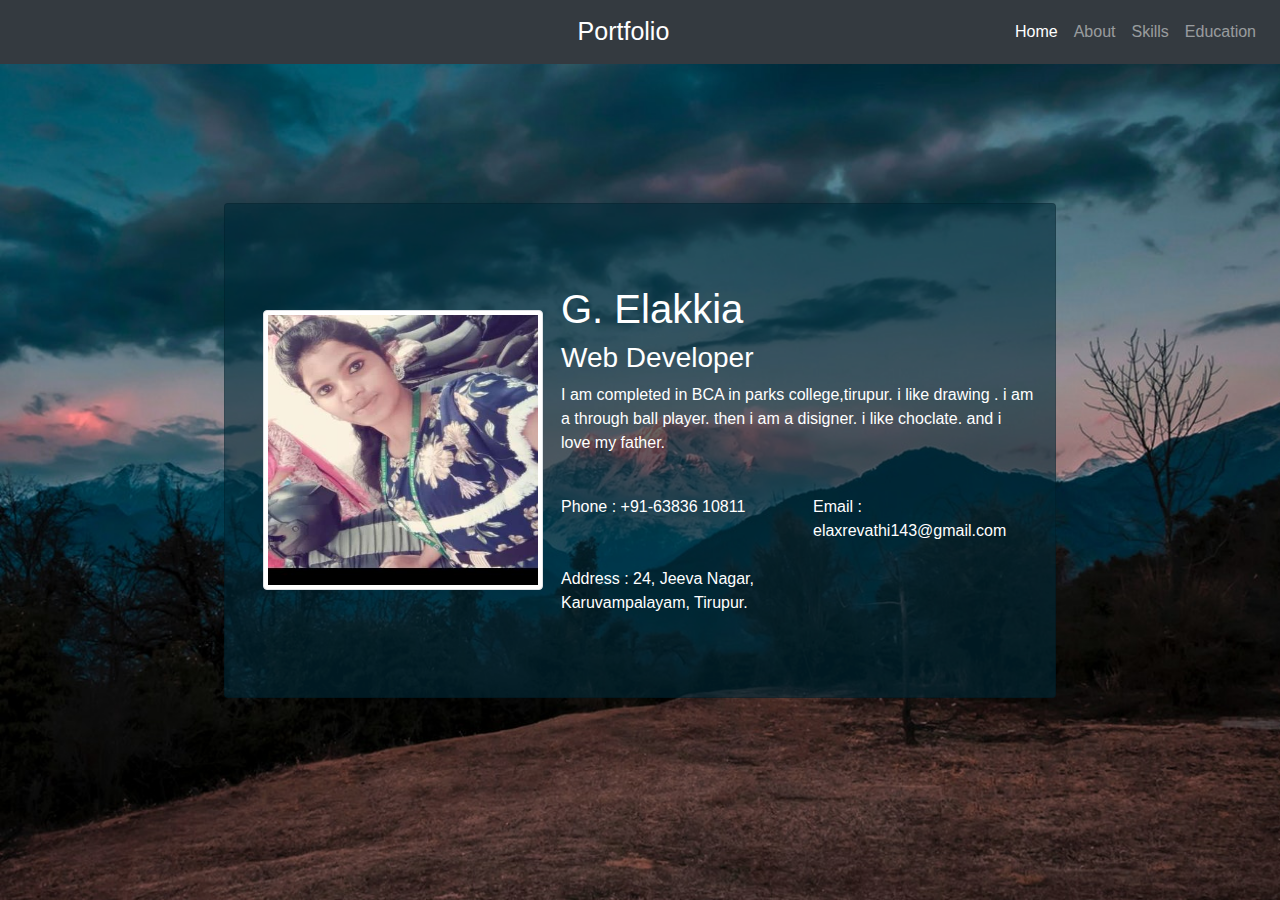
<file: index.html>
<!DOCTYPE html>
<html lang="en">
  <head>
    <!-- Required meta tags -->
    <meta charset="utf-8" />
    <meta
      name="viewport"
      content="width=device-width, initial-scale=1, shrink-to-fit=no"
    />

    <!-- Bootstrap CSS -->
    <link rel="stylesheet" href="./css/bootstrap.min.css" />
    <link rel="stylesheet" href="./css/custom.css" />
    <title>My Portfolio</title>
  </head>
  <body
    style="background-image: url('./images/home.jpg');background-repeat: no-repeat;background-size: cover;height: 100vh;"
  >
    <nav class="navbar fixed-top navbar-expand-lg navbar-dark bg-dark">
      <span class="navbar-brand mb-0 h1 text-white">Portfolio</span>
      <button
        class="navbar-toggler"
        type="button"
        data-toggle="collapse"
        data-target="#navbarText"
        aria-controls="navbarText"
        aria-expanded="false"
        aria-label="Toggle navigation"
      >
        <span class="navbar-toggler-icon"></span>
      </button>
      <div class="collapse navbar-collapse" id="navbarText">
        <ul class="navbar-nav mr-auto"></ul>
        <ul class="navbar-nav">
          <li class="nav-item active">
            <a class="nav-link" href="#"
              >Home <span class="sr-only">(current)</span></a
            >
          </li>
          <li class="nav-item">
            <a class="nav-link" href="about.html">About</a>
          </li>
          <li class="nav-item">
            <a class="nav-link" href="skills.html">Skills</a>
          </li>
          <li class="nav-item">
            <a class="nav-link" href="education.html">Education</a>
          </li>
        </ul>
      </div>
    </nav>
    <div class="page-center">
      <div class="card text-white transparent-card home-card">
        <div class="home-info-grid">
          <div class="text-center">
            <img
              style="height: 280px; width: 280px;"
              src="./images/profile.jpeg"
              alt="Profile Picture"
              class="img-thumbnail img-fluid"
            />
          </div>
          <div>
            <div>
              <h1>G. Elakkia</h1>
              <h3>Web Developer</h3>
              <p>
                I am completed in BCA in parks college,tirupur. i like drawing .
                i am a through ball player. then i am a disigner. i like
                choclate. and i love my father.
              </p>
            </div>
            <div>
              <div class="row pb-4 pt-4">
                <div class="col">
                  Phone :
                  <a class="text-white" href="tel:+916383610811"
                    >+91-63836 10811</a
                  >
                </div>
                <div class="col">
                  Email :
                  <a class="text-white" href="mailto:elaxrevathi143@gmail.com"
                    >elaxrevathi143@gmail.com</a
                  >
                </div>
              </div>
              <div class="row">
                <div class="col">
                  Address : 24, Jeeva Nagar, Karuvampalayam, Tirupur.
                </div>
                <div class="col"></div>
              </div>
            </div>
          </div>
        </div>
      </div>
    </div>
    <!-- Optional JavaScript -->
    <!-- jQuery first, then Popper.js, then Bootstrap JS -->
    <script src="./js/jquery-3.3.1.slim.min.js"></script>
    <script src="./js/popper.min.js"></script>
    <script src="./js/bootstrap.min.js"></script>
  </body>
</html>
</file>
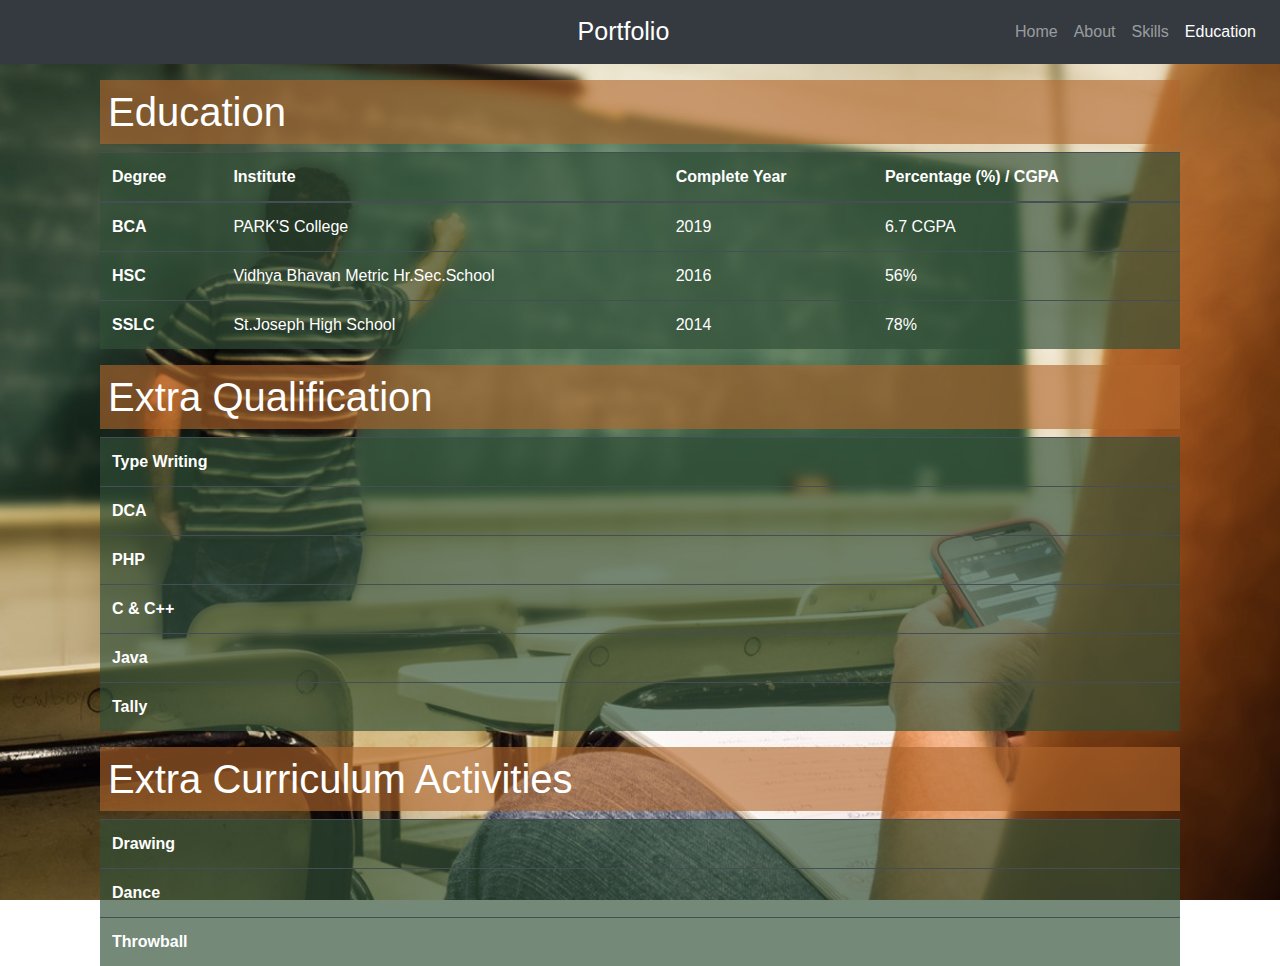
<file: education.html>
<!DOCTYPE html>
<html lang="en">
  <head>
    <!-- Required meta tags -->
    <meta charset="utf-8" />
    <meta
      name="viewport"
      content="width=device-width, initial-scale=1, shrink-to-fit=no"
    />

    <!-- Bootstrap CSS -->
    <link rel="stylesheet" href="./css/bootstrap.min.css" />
    <link rel="stylesheet" href="./css/custom.css" />
    <title>My Portfolio</title>
  </head>
  <body
    style="background-image: url('./images/education.jpg');background-repeat: no-repeat;background-size: cover;height: 100vh;"
  >
    <nav class="navbar fixed-top navbar-expand-lg navbar-dark bg-dark">
      <span class="navbar-brand mb-0 h1 text-white">Portfolio</span>
      <button
        class="navbar-toggler"
        type="button"
        data-toggle="collapse"
        data-target="#navbarText"
        aria-controls="navbarText"
        aria-expanded="false"
        aria-label="Toggle navigation"
      >
        <span class="navbar-toggler-icon"></span>
      </button>
      <div class="collapse navbar-collapse" id="navbarText">
        <ul class="navbar-nav mr-auto"></ul>
        <ul class="navbar-nav">
          <li class="nav-item">
            <a class="nav-link" href="index.html">Home</a>
          </li>
          <li class="nav-item">
            <a class="nav-link" href="about.html">About</a>
          </li>
          <li class="nav-item">
            <a class="nav-link" href="skills.html">Skills</a>
          </li>
          <li class="nav-item active">
            <a class="nav-link" href="education.html"
              >Education <span class="sr-only">(current)</span></a
            >
          </li>
        </ul>
      </div>
    </nav>
    <div>
      <div class="container" style="padding-top:80px">
        <div class="container-fluid">
          <div>
            <h1 class="text-white p-2" style="background-color: #b0652b9e;">
              Education
            </h1>
          </div>
          <table class="table table-dark education-table">
            <thead>
              <tr>
                <th scope="col">Degree</th>
                <th scope="col">Institute</th>
                <th scope="col">Complete Year</th>
                <th scope="col">Percentage (%) / CGPA</th>
              </tr>
            </thead>
            <tbody>
              <tr>
                <th scope="row">BCA</th>
                <td>PARK'S College</td>
                <td>2019</td>
                <td>6.7 CGPA</td>
              </tr>
              <tr>
                <th scope="row">HSC</th>
                <td>Vidhya Bhavan Metric Hr.Sec.School</td>
                <td>2016</td>
                <td>56%</td>
              </tr>
              <tr>
                <th scope="row">SSLC</th>
                <td>St.Joseph High School</td>
                <td>2014</td>
                <td>78%</td>
              </tr>
            </tbody>
          </table>
          <div>
            <h1 class="text-white p-2" style="background-color: #b0652b9e;">
              Extra Qualification
            </h1>
          </div>
          <table class="table table-dark education-table">
            <tbody>
              <tr>
                <th scope="row">Type Writing</th>
              </tr>
              <tr>
                <th scope="row">DCA</th>
              </tr>
              <tr>
                <th scope="row">PHP</th>
              </tr>
              <tr>
                <th scope="row">C & C++</th>
              </tr>
              <tr>
                <th scope="row">Java</th>
              </tr>
              <tr>
                <th scope="row">Tally</th>
              </tr>
            </tbody>
          </table>
          <div>
            <h1 class="text-white p-2" style="background-color: #b0652b9e;">
              Extra Curriculum Activities
            </h1>
          </div>
          <table class="table table-dark education-table">
            <tbody>
              <tr>
                <th scope="row">Drawing</th>
              </tr>
              <tr>
                <th scope="row">Dance</th>
              </tr>
              <tr>
                <th scope="row">Throwball</th>
              </tr>
            </tbody>
          </table>
        </div>
      </div>
    </div>
    <!-- Optional JavaScript -->
    <!-- jQuery first, then Popper.js, then Bootstrap JS -->
    <script src="./js/jquery-3.3.1.slim.min.js"></script>
    <script src="./js/popper.min.js"></script>
    <script src="./js/bootstrap.min.js"></script>
  </body>
</html>
</file>
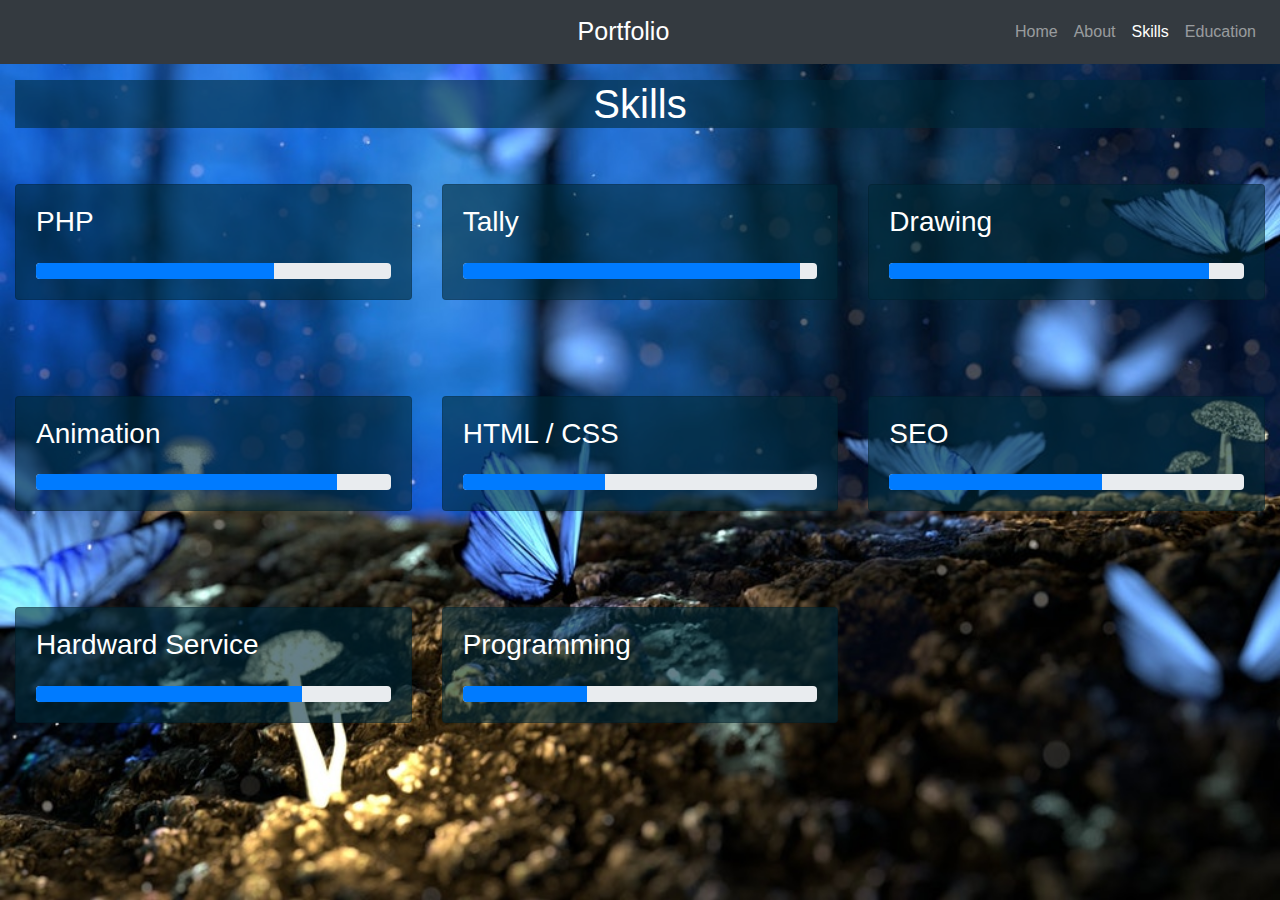
<file: skills.html>
<!DOCTYPE html>
<html lang="en">
  <head>
    <!-- Required meta tags -->
    <meta charset="utf-8" />
    <meta
      name="viewport"
      content="width=device-width, initial-scale=1, shrink-to-fit=no"
    />

    <!-- Bootstrap CSS -->
    <link rel="stylesheet" href="./css/bootstrap.min.css" />
    <link rel="stylesheet" href="./css/custom.css" />
    <title>My Portfolio</title>
  </head>
  <body
    style="background-image: url('./images/skills1.jpg');background-repeat: no-repeat;background-size: cover;height: 100vh;"
  >
    <nav class="navbar fixed-top navbar-expand-lg navbar-dark bg-dark">
      <span class="navbar-brand mb-0 h1 text-white">Portfolio</span>
      <button
        class="navbar-toggler"
        type="button"
        data-toggle="collapse"
        data-target="#navbarText"
        aria-controls="navbarText"
        aria-expanded="false"
        aria-label="Toggle navigation"
      >
        <span class="navbar-toggler-icon"></span>
      </button>
      <div class="collapse navbar-collapse" id="navbarText">
        <ul class="navbar-nav mr-auto"></ul>
        <ul class="navbar-nav">
          <li class="nav-item">
            <a class="nav-link" href="index.html">Home</a>
          </li>
          <li class="nav-item">
            <a class="nav-link" href="about.html">About</a>
          </li>
          <li class="nav-item active">
            <a class="nav-link" href="skills.html"
              >Skills <span class="sr-only">(current)</span></a
            >
          </li>
          <li class="nav-item">
            <a class="nav-link" href="education.html">Education</a>
          </li>
        </ul>
      </div>
    </nav>
    <div>
      <div style="padding-top:80px">
        <div class="container-fluid">
          <div class="text-center">
            <h1 class="text-white" style="background-color: #002a3899;">
              Skills
            </h1>
          </div>
          <div class="row pt-5 pb-5">
            <div class="col">
              <div class="card transparent-card skill-card">
                <div>
                  <h3 class="pb-3">PHP</h3>
                  <div class="progress">
                    <div
                      class="progress-bar bg-primary"
                      role="progressbar"
                      style="width: 67%"
                      aria-valuenow="25"
                      aria-valuemin="0"
                      aria-valuemax="100"
                    ></div>
                  </div>
                </div>
              </div>
            </div>
            <div class="col">
              <div class="card transparent-card skill-card">
                <div>
                  <h3 class="pb-3">Tally</h3>
                  <div class="progress">
                    <div
                      class="progress-bar bg-primary"
                      role="progressbar"
                      style="width: 95%"
                      aria-valuenow="25"
                      aria-valuemin="0"
                      aria-valuemax="100"
                    ></div>
                  </div>
                </div>
              </div>
            </div>
            <div class="col">
              <div class="card transparent-card skill-card">
                <div>
                  <h3 class="pb-3">Drawing</h3>
                  <div class="progress">
                    <div
                      class="progress-bar bg-primary"
                      role="progressbar"
                      style="width: 90%"
                      aria-valuenow="25"
                      aria-valuemin="0"
                      aria-valuemax="100"
                    ></div>
                  </div>
                </div>
              </div>
            </div>
          </div>
          <div class="row pt-5 pb-5">
            <div class="col">
              <div class="card transparent-card skill-card">
                <div>
                  <h3 class="pb-3">Animation</h3>
                  <div class="progress">
                    <div
                      class="progress-bar bg-primary"
                      role="progressbar"
                      style="width: 85%"
                      aria-valuenow="25"
                      aria-valuemin="0"
                      aria-valuemax="100"
                    ></div>
                  </div>
                </div>
              </div>
            </div>
            <div class="col">
              <div class="card transparent-card skill-card">
                <div>
                  <h3 class="pb-3">HTML / CSS</h3>
                  <div class="progress">
                    <div
                      class="progress-bar bg-primary"
                      role="progressbar"
                      style="width: 40%"
                      aria-valuenow="25"
                      aria-valuemin="0"
                      aria-valuemax="100"
                    ></div>
                  </div>
                </div>
              </div>
            </div>
            <div class="col">
              <div class="card transparent-card skill-card">
                <div>
                  <h3 class="pb-3">SEO</h3>
                  <div class="progress">
                    <div
                      class="progress-bar bg-primary"
                      role="progressbar"
                      style="width: 60%"
                      aria-valuenow="25"
                      aria-valuemin="0"
                      aria-valuemax="100"
                    ></div>
                  </div>
                </div>
              </div>
            </div>
          </div>
          <div class="row pt-5 pb-5">
            <div class="col">
              <div class="card transparent-card skill-card">
                <div>
                  <h3 class="pb-3">Hardward Service</h3>
                  <div class="progress">
                    <div
                      class="progress-bar bg-primary"
                      role="progressbar"
                      style="width: 75%"
                      aria-valuenow="75"
                      aria-valuemin="0"
                      aria-valuemax="100"
                    ></div>
                  </div>
                </div>
              </div>
            </div>
            <div class="col">
              <div class="card transparent-card skill-card">
                <div>
                  <h3 class="pb-3">Programming</h3>
                  <div class="progress">
                    <div
                      class="progress-bar bg-primary"
                      role="progressbar"
                      style="width: 35%"
                      aria-valuenow="25"
                      aria-valuemin="0"
                      aria-valuemax="100"
                    ></div>
                  </div>
                </div>
              </div>
            </div>
            <div class="col">
              <!-- <div class="card transparent-card skill-card">
                <div>
                  <h3 class="pb-3">About Me!</h3>
                  <div class="progress">
                    <div
                      class="progress-bar bg-primary"
                      role="progressbar"
                      style="width: 55%"
                      aria-valuenow="25"
                      aria-valuemin="0"
                      aria-valuemax="100"
                    ></div>
                  </div>
                </div>
              </div> -->
            </div>
          </div>
        </div>
      </div>
    </div>
    <!-- Optional JavaScript -->
    <!-- jQuery first, then Popper.js, then Bootstrap JS -->
    <script src="./js/jquery-3.3.1.slim.min.js"></script>
    <script src="./js/popper.min.js"></script>
    <script src="./js/bootstrap.min.js"></script>
  </body>
</html>
</file>
<file: css/custom.css>
.transparent-card {
  width: 65%;
  height: 55%;
  padding: 20px;
  display: flex;
  justify-content: center;
}

.home-card {
  background-color: #002a3899;
}

.page-center {
  display: flex;
  justify-content: center;
  align-items: center;
  height: inherit;
}

.home-info-grid {
  display: grid;
  align-items: center;
  justify-content: center;
  grid-template-columns: 40% 60%;
}

.about-card {
  background-color: #93511470;
  width: 45%;
  height: 45%;
  padding: 30px;
}

.skill-card {
  height: inherit;
  width: inherit;
  background-color: #002a3899;
}

.skill-card h3,
.skill-head {
  color: white;
}

.education-table {
  background-color: #314f37ab;
}

.navbar-brand {
  margin-left: 45%;
  font-size: 25px;
}
</file>
